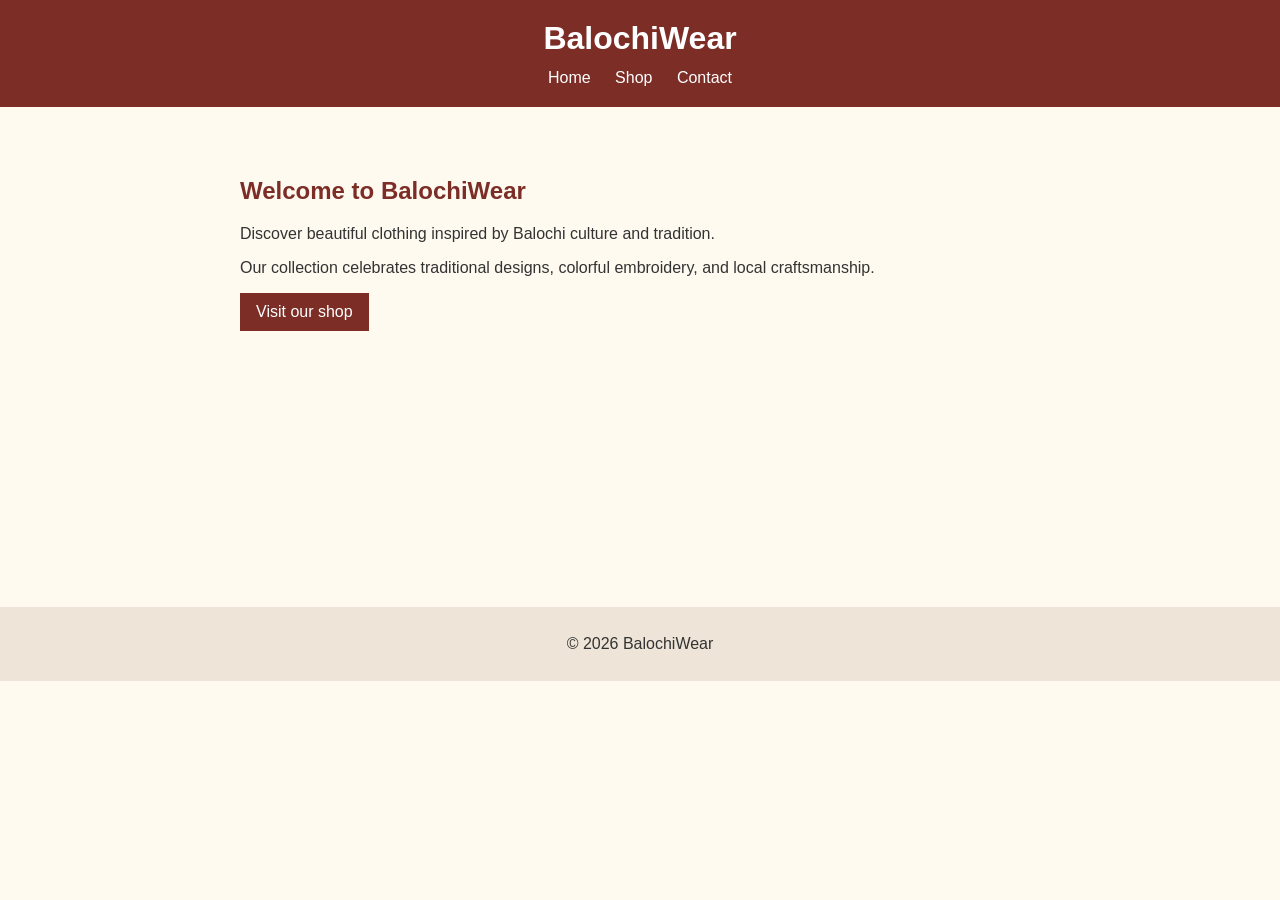
<file: index.html>
<!DOCTYPE html>
<html lang="en">
<head>
  <meta charset="UTF-8">
  <meta name="viewport" content="width=device-width, initial-scale=1.0">
  <title>BalochiWear - Home</title>
  <link rel="stylesheet" href="styles.css">
</head>
<body>
  <header>
    <h1>BalochiWear</h1>
    <nav>
      <a href="index.html">Home</a>
      <a href="shop.html">Shop</a>
      <a href="contact.html">Contact</a>
    </nav>
  </header>

  <main>
    <h2>Welcome to BalochiWear</h2>
    <p>Discover beautiful clothing inspired by Balochi culture and tradition.</p>
    <p>Our collection celebrates traditional designs, colorful embroidery, and local craftsmanship.</p>
    <a class="button" href="shop.html">Visit our shop</a>
  </main>

  <footer>
    <p>© 2026 BalochiWear</p>
  </footer>
</body>
</html>
</file>
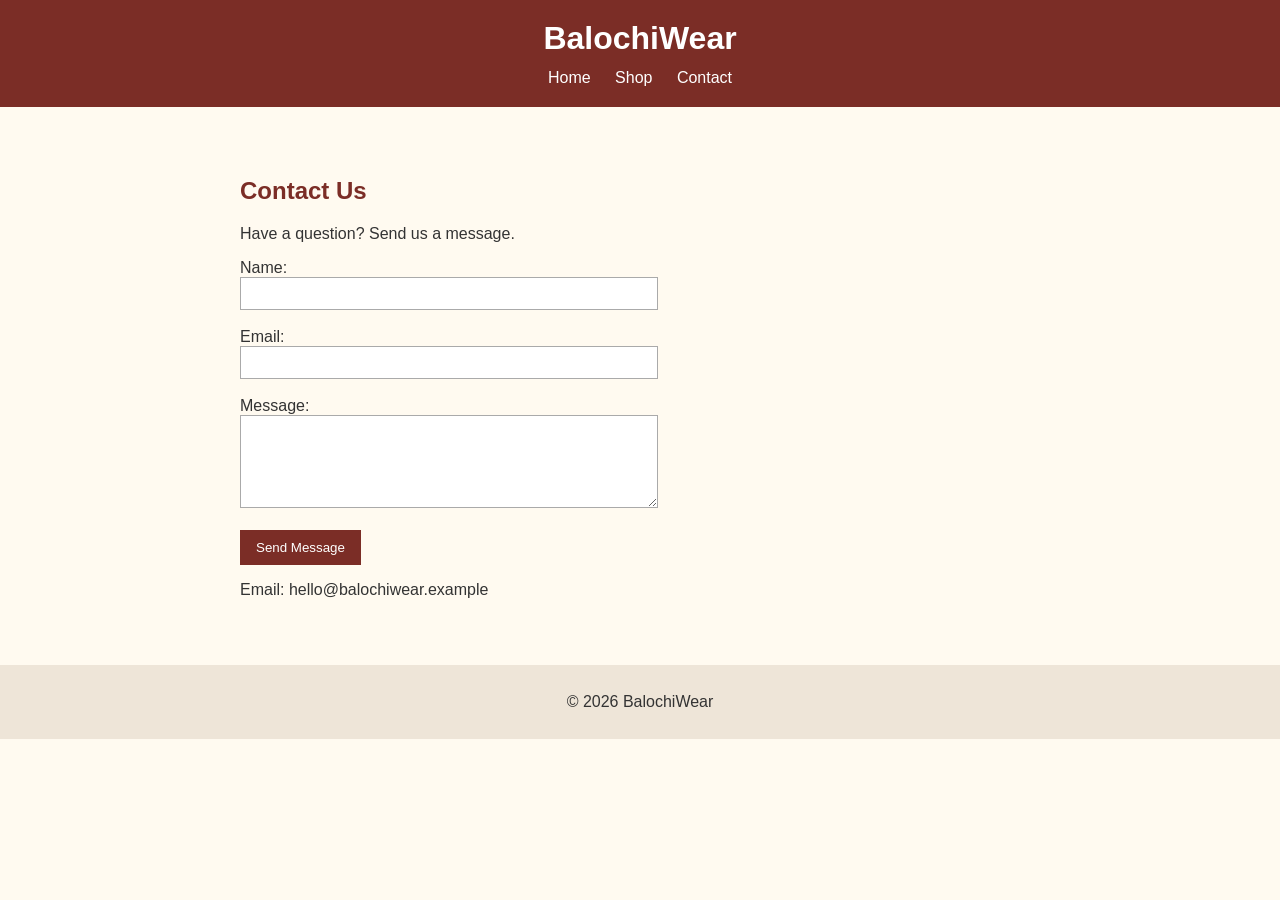
<file: contact.html>
<!DOCTYPE html>
<html lang="en">
<head>
  <meta charset="UTF-8">
  <meta name="viewport" content="width=device-width, initial-scale=1.0">
  <title>BalochiWear - Contact</title>
  <link rel="stylesheet" href="styles.css">
</head>
<body>
  <header>
    <h1>BalochiWear</h1>
    <nav>
      <a href="index.html">Home</a>
      <a href="shop.html">Shop</a>
      <a href="contact.html">Contact</a>
    </nav>
  </header>

  <main>
    <h2>Contact Us</h2>
    <p>Have a question? Send us a message.</p>
    <form action="mailto:hello@balochiwear.example" method="post" enctype="text/plain">
      <label for="name">Name:</label><br>
      <input type="text" id="name" name="name" required><br><br>
      <label for="email">Email:</label><br>
      <input type="email" id="email" name="email" required><br><br>
      <label for="message">Message:</label><br>
      <textarea id="message" name="message" rows="5" required></textarea><br><br>
      <button type="submit">Send Message</button>
    </form>
    <p>Email: hello@balochiwear.example</p>
  </main>

  <footer>
    <p>© 2026 BalochiWear</p>
  </footer>
</body>
</html>
</file>
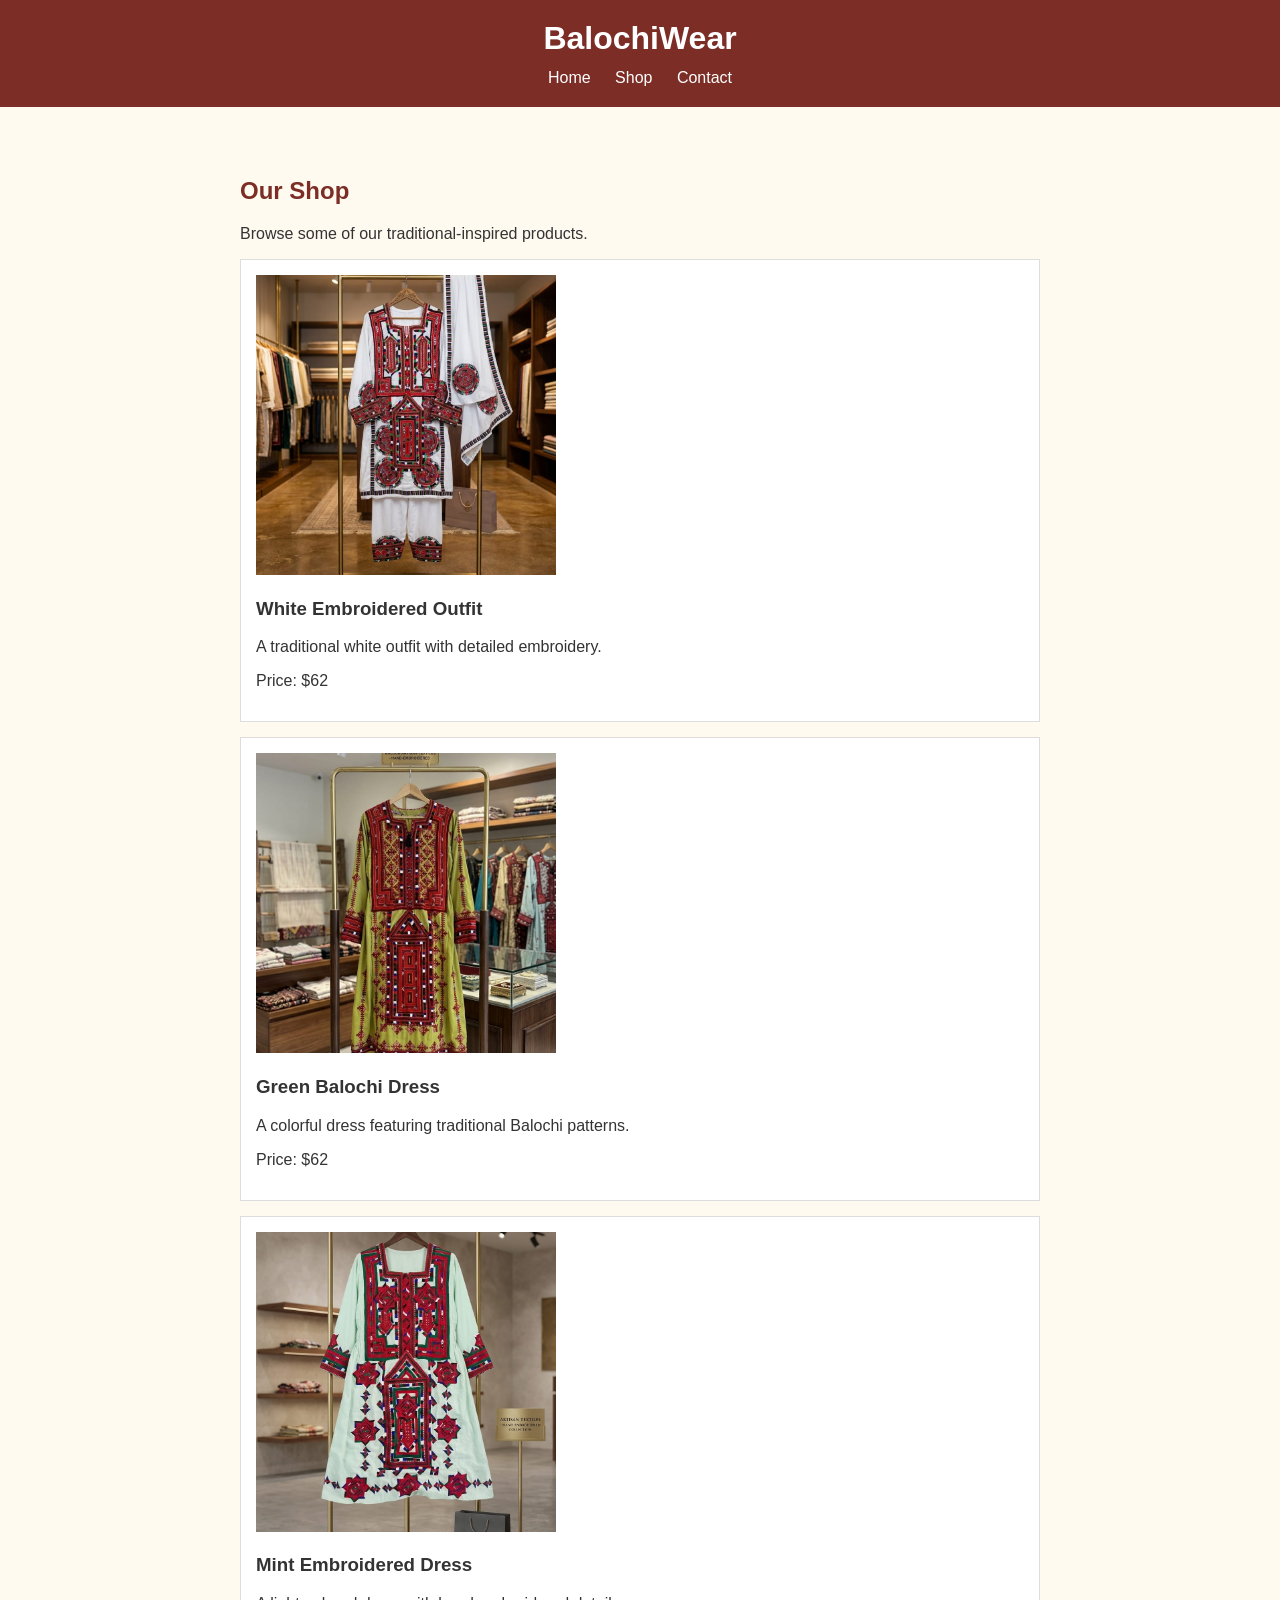
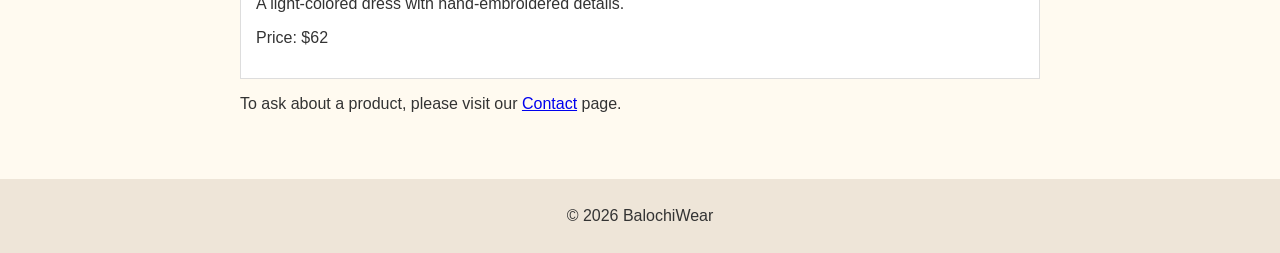
<file: shop.html>
<!DOCTYPE html>
<html lang="en">
<head>
  <meta charset="UTF-8">
  <meta name="viewport" content="width=device-width, initial-scale=1.0">
  <title>BalochiWear - Shop</title>
  <link rel="stylesheet" href="styles.css">
</head>
<body>
  <header>
    <h1>BalochiWear</h1>
    <nav>
      <a href="index.html">Home</a>
      <a href="shop.html">Shop</a>
      <a href="contact.html">Contact</a>
    </nav>
  </header>

  <main>
    <h2>Our Shop</h2>
    <p>Browse some of our traditional-inspired products.</p>
    <ul class="products">
      <li>
        <img src="home4.jpeg" alt="White Balochi outfit with colorful embroidery">
        <h3>White Embroidered Outfit</h3>
        <p>A traditional white outfit with detailed embroidery.</p>
        <p>Price: $62</p>
      </li>
      <li>
        <img src="home5.jpeg" alt="Green Balochi dress with red embroidery">
        <h3>Green Balochi Dress</h3>
        <p>A colorful dress featuring traditional Balochi patterns.</p>
        <p>Price: $62</p>
      </li>
      <li>
        <img src="home6.jpeg" alt="Mint Balochi dress with red embroidery">
        <h3>Mint Embroidered Dress</h3>
        <p>A light-colored dress with hand-embroidered details.</p>
        <p>Price: $62</p>
      </li>
    </ul>
    <p>To ask about a product, please visit our <a href="contact.html">Contact</a> page.</p>
  </main>

  <footer>
    <p>© 2026 BalochiWear</p>
  </footer>
</body>
</html>
</file>
<file: styles.css>
body {
  margin: 0;
  background-color: #fffaf0;
  color: #333;
  font-family: Arial, sans-serif;
}

header {
  padding: 20px;
  background-color: #7b2d26;
  color: white;
  text-align: center;
}

header h1 {
  margin: 0 0 12px;
}

nav a {
  margin: 0 10px;
  color: white;
  text-decoration: none;
}

nav a:hover {
  text-decoration: underline;
}

main {
  max-width: 800px;
  min-height: 400px;
  margin: 30px auto;
  padding: 20px;
}

h2 {
  color: #7b2d26;
}

.button,
button {
  display: inline-block;
  padding: 10px 16px;
  border: 0;
  background-color: #7b2d26;
  color: white;
  text-decoration: none;
  cursor: pointer;
}

.products {
  padding: 0;
  list-style: none;
}

.products li {
  margin: 15px 0;
  padding: 15px;
  border: 1px solid #ddd;
  background-color: white;
}

.products img {
  width: 100%;
  max-width: 300px;
  height: 300px;
  object-fit: cover;
}

form input,
form textarea {
  width: 100%;
  max-width: 400px;
  padding: 8px;
  border: 1px solid #aaa;
}

footer {
  padding: 12px;
  background-color: #eee5d8;
  text-align: center;
}
</file>
